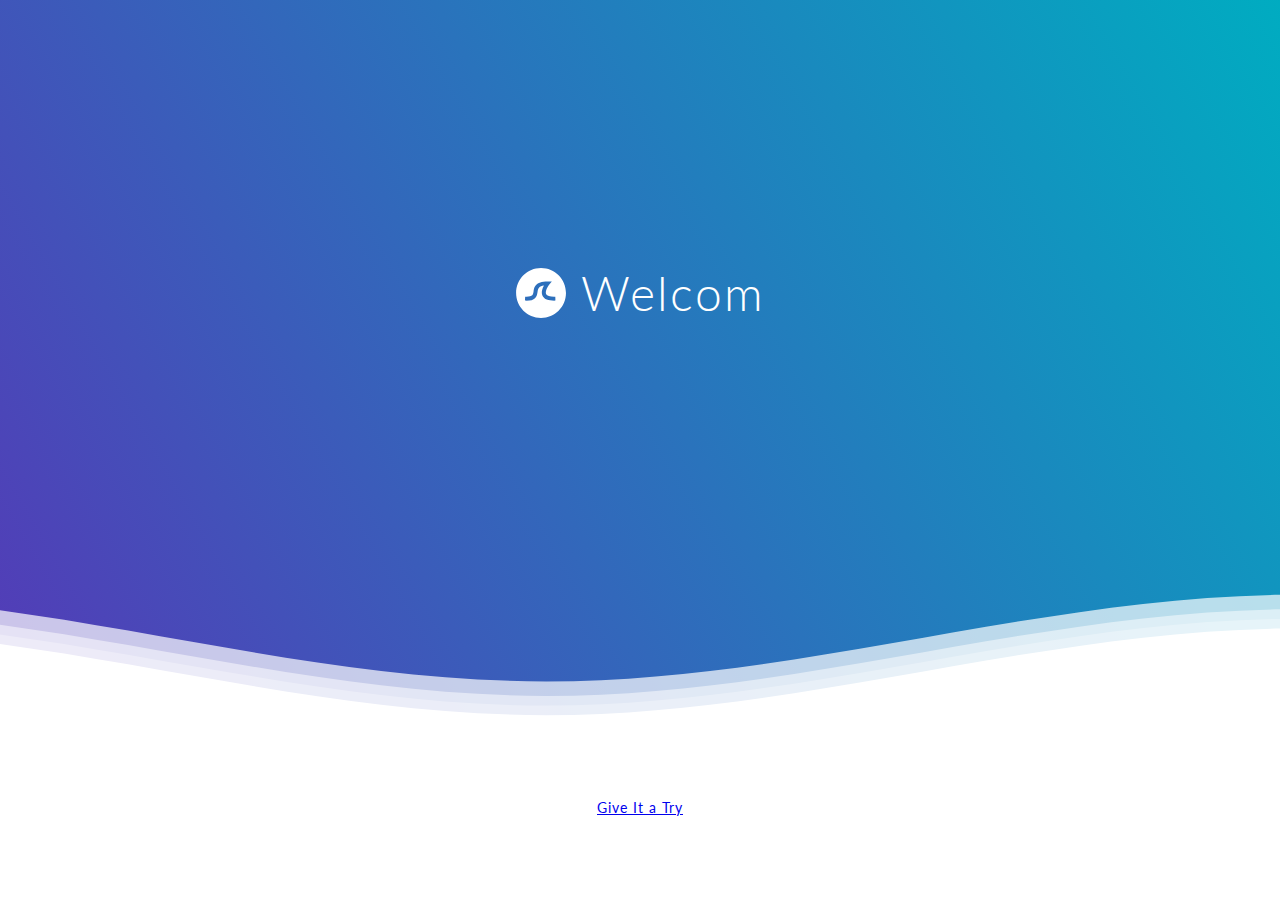
<file: index.html>
<!DOCTYPE html>
<html lang="en" dir="ltr">
  <head>
    <meta charset="utf-8">
    <title></title>
<link rel="stylesheet" href="files.css/index.css">
    <style media="screen">
    </style>
  </head>
  <body>
<div class="header">
<div class="inner-header flex">
<svg version="1.1" class="logo" baseProfile="tiny" id="Layer_1" xmlns="http://www.w3.org/2000/svg"
xmlns:xlink="http://www.w3.org/1999/xlink" x="0px" y="0px" viewBox="0 0 500 500" xml:space="preserve">
<path fill="#FFFFFF" stroke="#000000" stroke-width="10" stroke-miterlimit="10" d="M57,283" />
<g><path fill="#fff"
d="M250.4,0.8C112.7,0.8,1,112.4,1,250.2c0,137.7,111.7,249.4,249.4,249.4c137.7,0,249.4-111.7,249.4-249.4
C499.8,112.4,388.1,0.8,250.4,0.8z M383.8,326.3c-62,0-101.4-14.1-117.6-46.3c-17.1-34.1-2.3-75.4,13.2-104.1
c-22.4,3-38.4,9.2-47.8,18.3c-11.2,10.9-13.6,26.7-16.3,45c-3.1,20.8-6.6,44.4-25.3,62.4c-19.8,19.1-51.6,26.9-100.2,24.6l1.8-39.7    c35.9,1.6,59.7-2.9,70.8-13.6c8.9-8.6,11.1-22.9,13.5-39.6c6.3-42,14.8-99.4,141.4-99.4h41L333,166c-12.6,16-45.4,68.2-31.2,96.2  c9.2,18.3,41.5,25.6,91.2,24.2l1.1,39.8C390.5,326.2,387.1,326.3,383.8,326.3z" />
</g>
</svg>
<h1>Welcom</h1>
</div>
<div>
<svg class="waves" xmlns="http://www.w3.org/2000/svg" xmlns:xlink="http://www.w3.org/1999/xlink"
viewBox="0 24 150 28" preserveAspectRatio="none" shape-rendering="auto">
<defs>
<path id="gentle-wave" d="M-160 44c30 0 58-18 88-18s 58 18 88 18 58-18 88-18 58 18 88 18 v44h-352z" />
</defs>
<g class="parallax">
<use xlink:href="#gentle-wave" x="48" y="0" fill="rgba(255,255,255,0.7" />
<use xlink:href="#gentle-wave" x="48" y="3" fill="rgba(255,255,255,0.5)" />
<use xlink:href="#gentle-wave" x="48" y="5" fill="rgba(255,255,255,0.3)" />
<use xlink:href="#gentle-wave" x="48" y="7" fill="#fff" />
</g>
</svg>
</div>
</div>
<div class="content flex">
  <p><a href="files.html/pr.html"> Give It a Try </a></p>
</div>
  </body>
</html>
</file>
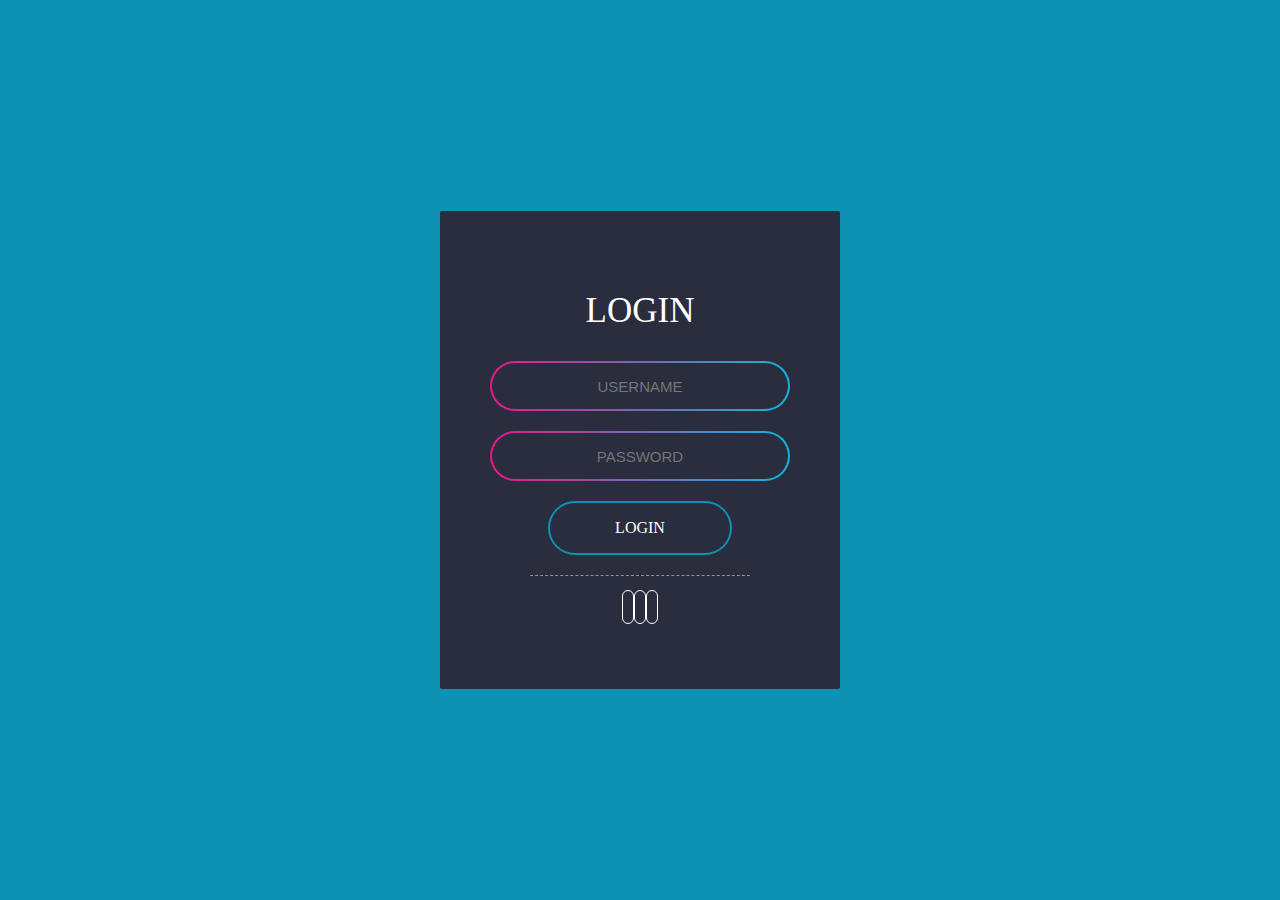
<file: files.html/login.html>
<!DOCTYPE html>
		<html lang="en">
		<head>
		    <meta charset="UTF-8">
		    <meta name="viewport" content="width=device-width",initial->
		   	<link rel="stylesheet" href="../files.css/login.css">
		    <title>LOGIN</title>
		</head>
		<body>
		<div class="form-wrapper">
		    <div class="header">
		        login
		    </div>
		    <div class="input-wrapper">
		    <div class="border-wrapper">
		        <input type="text" name="username" placeholder="username" class="border-item">
		    </div>
		        <div class="border-wrapper">
		            <input type="password" name="password" placeholder="password" class="border-item">
		        </div>
		    </div>

		<div class="action">
		    <div class="btn">login</div>
		</div>
		<div class="icon-wrapper">
		        <i class="iconfont icon-weixin"></i>
		        <i class="iconfont icon-weibo"></i>
		        <i class="iconfont icon-github"></i>
		</div>
		</div>
		</body>
		</html>
</file>
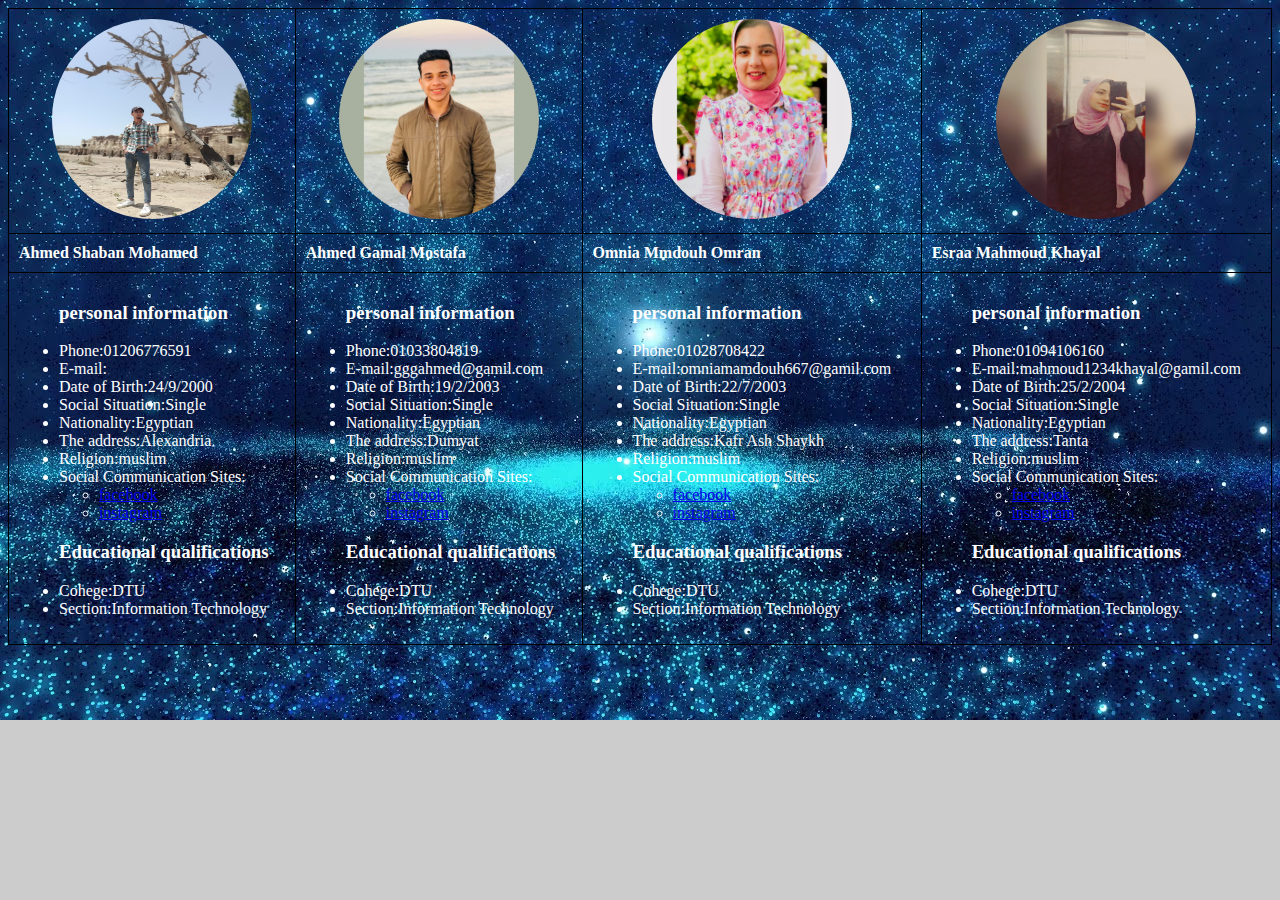
<file: files.html/pr.html>
<!DOCTYPE html>
<html lang="en" dir="ltr">
  <head>
    <meta charset="utf-8">
    <title></title>
    <style type="text/css">
	img{
		border-radius: 50%;
		overflow: hidden;
		width: 200px;
    height: 200px;
	}
  table {
           border-collapse: collapse;
       }
       table, th, td {
           border: 1px solid black;
       }
       th, td {
           padding: 10px;
       }
       th {
           text-align: left;
       }
</style>
<link rel="stylesheet" href="../files.css/pr.css">
  </head>
  <body>
    <center>   <table border="1" width="100%" height="100%" cellspacing="0" align="center">

  <tr>
    <td> <center> <img src="../image/IMG ahmed2.jpeg" > </td> </center>
    <td> <Center> <img src="../image/IMG ahmed1.jpeg" > </td> </center>
    <td> <Center> <img src="../image/IMG omnia.jpg" > </td> </center>
    <td> <center> <img src="../image/IMG esraa.jpg" > </td> </center>

  </tr>
   <tr>
     <th> Ahmed Shaban Mohamed </th>
     <th> Ahmed Gamal Mostafa </th>
     <th> Omnia Mmdouh Omran </th>
     <th> Esraa Mahmoud Khayal </th>

   </tr>
   <tr> <td>
      <ul> <h3>personal information</h3>
         <li>Phone:01206776591</li>
         <li>E-mail:</li>
         <li>Date of Birth:24/9/2000 </li>
         <li>Social Situation:Single</li>
         <li>Nationality:Egyptian</li>
         <li>The address:Alexandria</li>
         <li>Religion:muslim</li>
         <li>Social Communication Sites:
            <ul>
              <li> <a href="https://www.facebook.com/"> facebook</a> </li>
              <li> <a href="https://www.instagram.com/">instagram</a> </li>
            </ul></li></ul>
            <ul><h3>Educational qualifications</h3>
              <li>Cohege:DTU</li>
              <li>Section:Information Technology</li>
            </ul>

  </td>
   <td> <ul><h3>personal information</h3>
       <li>Phone:01033804819</li>
       <li>E-mail:gggahmed@gamil.com</li>
       <li> Date of Birth:19/2/2003</li>
       <li>Social Situation:Single</li>
       <li>Nationality:Egyptian</li>
       <li>The address:Dumyat</li>
       <li>Religion:muslim</li>
       <li>Social Communication Sites:
         <ul>
           <li> <a href="https://www.facebook.com/profile.php?id=100003763281341"> facebook</a> </li>
           <li> <a href="https://instagram.com/gahmed_726?igshid=YmMyMTA2M2Y=">instagram</a> </li>
         </ul></li>
   </ul>
   <ul><h3>Educational qualifications</h3>
     <li>Cohege:DTU</li>
     <li>Section:Information Technology</li>
   </ul></td>
    <td> <ul><h3>personal information</h3>
         <li>Phone:01028708422</li>
         <li>E-mail:omniamamdouh667@gamil.com</li>
         <li>Date of Birth:22/7/2003 </li>
         <li>Social Situation:Single</li>
         <li>Nationality:Egyptian</li>
         <li>The address:Kafr Ash Shaykh</li>
         <li>Religion:muslim</li>
         <li>Social Communication Sites:
            <ul>
              <li> <a href="https://www.facebook.com/omranomnia"> facebook</a> </li>
              <li> <a href="https://instagram.com/x_2omnia2_x?igshid=YmMyMTA2M2Y=">instagram</a> </li>
            </ul></li>

    </ul>
    <ul><h3>Educational qualifications</h3>
      <li>Cohege:DTU</li>
      <li>Section:Information Technology</li>
    </ul></td>
     <td> <ul><h3>personal information</h3>
          <li>Phone:01094106160</li>
          <li>E-mail:mahmoud1234khayal@gamil.com</li>
          <li> Date of Birth:25/2/2004 </li>
          <li>Social Situation:Single</li>
          <li>Nationality:Egyptian</li>
          <li>The address:Tanta</li>
          <li>Religion:muslim</li>
          <li>Social Communication Sites:
             <ul>
               <li> <a href="https://www.facebook.com/esraa.m.khayal"> facebook</a> </li>
               <li> <a href="https://instagram.com/esraa__el_khayal?igshid=YmMyMTA2M2Y=">instagram</a> </li>
             </ul></li>
     </ul>
     <ul><h3>Educational qualifications</h3>
       <li>Cohege:DTU</li>
       <li>Section:Information Technology</li>
     </ul>
   </td>
</tr>
</table></center>

 </body>
</html>
</file>
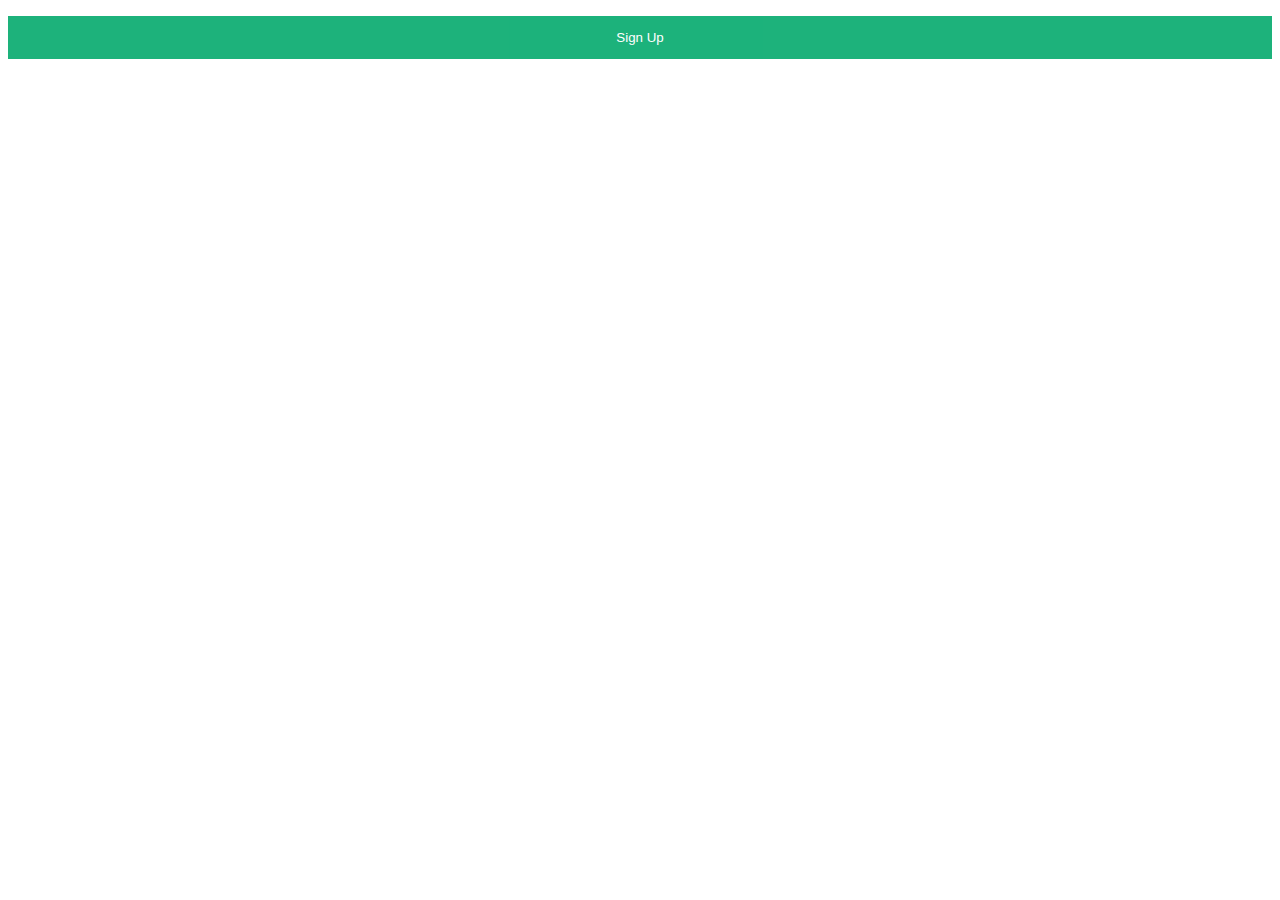
<file: files.html/sing-up.html>
<!DOCTYPE html>
<html lang="en" dir="ltr">
  <head>
    <meta charset="utf-8">
    <title></title>
    <link rel="stylesheet" href="../files.css/sing-up.css">
  </head>
  <body>
<button onclick="document.getElementById('id01').style.display='block'">Sign Up</button>

<div id="id01" class="modal">
  <span onclick="document.getElementById('id01').style.display='none'" class="close" title="Close Modal">times;</span>
  <form class="modal-content" action="/action_page.php">
    <div class="container">
      <h1>Sign Up</h1>
      <p>Please fill in this form to create an account.</p>
      <hr>
      <label for="email"><b>Email</b></label>
      <input type="text" placeholder="Enter Email" name="email" required>

      <label for="psw"><b>Password</b></label>
      <input type="password" placeholder="Enter Password" name="psw" required>

      <label for="psw-repeat"><b>Repeat Password</b></label>
      <input type="password" placeholder="Repeat Password" name="psw-repeat" required>

      <label>
        <input type="checkbox" checked="checked" name="remember" style="margin-bottom:15px"> Remember me
      </label>

      <p>By creating an account you agree to our <a href="#" style="color:dodgerblue">Terms & Privacy</a>.</p>

      <div class="clearfix">
        <button type="button" onclick="document.getElementById('id01').style.display='none'" class="cancelbtn">Cancel</button>
        <button type="submit" class="signup">Sign Up</button>
      </div>
    </div>
  </form>
</div>
  </body>
</html>
</file>
<file: files.css/index.css>
@import url(//fonts.googleapis.com/css?family=Lato:300:400);

body {
  margin:0;
}

h1 {
  font-family: 'Lato', sans-serif;
  font-weight:300;
  letter-spacing: 2px;
  font-size:48px;
}
p {
  font-family: 'Lato', sans-serif;
  letter-spacing: 1px;
  font-size:14px;
  color: #333333;
}

.header {
  position:relative;
  text-align:center;
  background: linear-gradient(60deg, rgba(84,58,183,1) 0%, rgba(0,172,193,1) 100%);
  color:white;
}
.logo {
  width:50px;
  fill:white;
  padding-right:15px;
  display:inline-block;
  vertical-align: middle;
}

.inner-header {
  height:65vh;
  width:100%;
  margin: 0;
  padding: 0;
}

.flex {
  display: flex;
  justify-content: center;
  align-items: center;
  text-align: center;
}

.waves {
  position:relative;
  width: 100%;
  height:15vh;
  margin-bottom:-7px;
  min-height:100px;
  max-height:150px;
}

.content {
  position:relative;
  height:20vh;
  text-align:center;
  background-color: white;
}
.parallax > use {
  animation: move-forever 25s cubic-bezier(.55,.5,.45,.5)     infinite;
}
.parallax > use:nth-child(1) {
  animation-delay: -2s;
  animation-duration: 7s;
}
.parallax > use:nth-child(2) {
  animation-delay: -3s;
  animation-duration: 10s;
}
.parallax > use:nth-child(3) {
  animation-delay: -4s;
  animation-duration: 13s;
}
.parallax > use:nth-child(4) {
  animation-delay: -5s;
  animation-duration: 20s;
}
@keyframes move-forever {
  0% {
   transform: translate3d(-90px,0,0);
  }
  100% {
    transform: translate3d(85px,0,0);
  }
}
@media (max-width: 768px) {
  .waves {
    height:40px;
    min-height:40px;
  }
  .content {
    height:30vh;
  }
  h1 {
    font-size:24px;
  }
}
</file>
<file: files.css/login.css>
*{
    padding: 0;
    margin: 0;
}
html{
    height: 100%;
}
body{
    height: 100%;
    font-family: 'JetBrains Mono Medium';
    display: flex;
    align-items: center;
    justify-content: center;
    background-color: #0e92b3;
}
.form-wrapper{
    width: 300px;
    background-color: rgb(41,45,62);
    color: #ffffff;
    border-radius: 2px;
    padding: 50px;
}
.form-wrapper .header{
    text-align: center;
    font-size: 35px;
    text-transform: uppercase;
    line-height: 100px;
}

.form-wrapper .input-wrapper input{
    background-color: rgb(41,45,62);
    border: 0;
    width: 100%;
    text-align: center;
    font-size: 15px;
    color: #ffffff;
    outline: none;
}
.form-wrapper .input-wrapper input::placeholder{
    text-transform: uppercase;
}
.form-wrapper .input-wrapper .border-wrapper{
    background-image: linear-gradient(to right,#e8198b,#0eb4dd);
    width: 100%;
    height: 50px;
    margin-bottom: 20px;
    border-radius: 30px;
    display: flex;
    align-items: center;
    justify-content: center;
}
.form-wrapper .input-wrapper .border-wrapper .border-item{
    height:calc(100% - 4px);
    width: calc(100% - 4px);
    border-radius: 30px;
}
.form-wrapper .action{
    display: flex;
    justify-content: center;
}
.form-wrapper .action .btn{
    width: 60%;
    text-transform: uppercase;
    border: 2px solid #0e92b3;
    text-align: center;
    line-height: 50px;
    border-radius: 30px;
    cursor: pointer;
    transition:0.2s;
}
.form-wrapper .action .btn:hover{
    background-color: #0e92b3;
}
.form-wrapper .icon-wrapper{
    text-align: center;
    width: 60%;
    margin: 0 auto;
    margin-top: 20px;
    border-top: 1px dashed rgb(146,146,146);
    padding: 20px;
}
.form-wrapper .icon-wrapper i{
  font-size: 20px;
    color: rgb(187,187,187);
    cursor:pointer;
    border: 1px solid #ffffff;
    padding: 5px;
    border-radius: 20px;
}
</file>
<file: files.css/pr.css>
body {
  background-image: url("../image/img ooo.jpg");
  color: white;
  background-color: #cccccc;
  background-repeat: no-repeat;
  background-size: cover ;
}
</file>
<file: files.css/sing-up.css>
* {box-sizing: border-box}
  input[type=text], input[type=password] {
  width: 100%;
  padding: 15px;
  margin: 5px 0 22px 0;
  display: inline-block;
  border: none;
  background: #f1f1f1;
}

input[type=text]:focus, input[type=password]:focus {
  background-color: #ddd;
  outline: none;
}

button {
  background-color: #04AA6D;
  color: white;
  padding: 14px 20px;
  margin: 8px 0;
  border: none;
  cursor: pointer;
  width: 100%;
  opacity: 0.9;
}

button:hover {
  opacity:1;
}

.cancelbtn {
  padding: 14px 20px;
  background-color: #f44336;
}

.cancelbtn, .signupbtn {
  float: left;
  width: 50%;
}

.container {
  padding: 16px;
}

.modal {
  display: none;
  position: fixed;
  z-index: 1;
  left: 0;
  top: 0;
  width: 100%;
  height: 100%;
  overflow: auto;
  background-color: #474e5d;
  padding-top: 50px;
}

.modal-content {
  background-color: #fefefe;
  margin: 5% auto 15% auto;
  border: 1px solid #888;
  width: 80%;
}

hr {
  border: 1px solid #f1f1f1;
  margin-bottom: 25px;
}

.close {
  position: absolute;
  right: 35px;
  top: 15px;
  font-size: 40px;
  font-weight: bold;
  color: #f1f1f1;
}

.close:hover,
.close:focus {
  color: #f44336;
  cursor: pointer;
}

.clearfix::after {
  content: "";
  clear: both;
  display: table;
}

@media screen and (max-width: 300px) {
  .cancelbtn, .signupbtn {
    width: 100%;
  }
}
</file>
